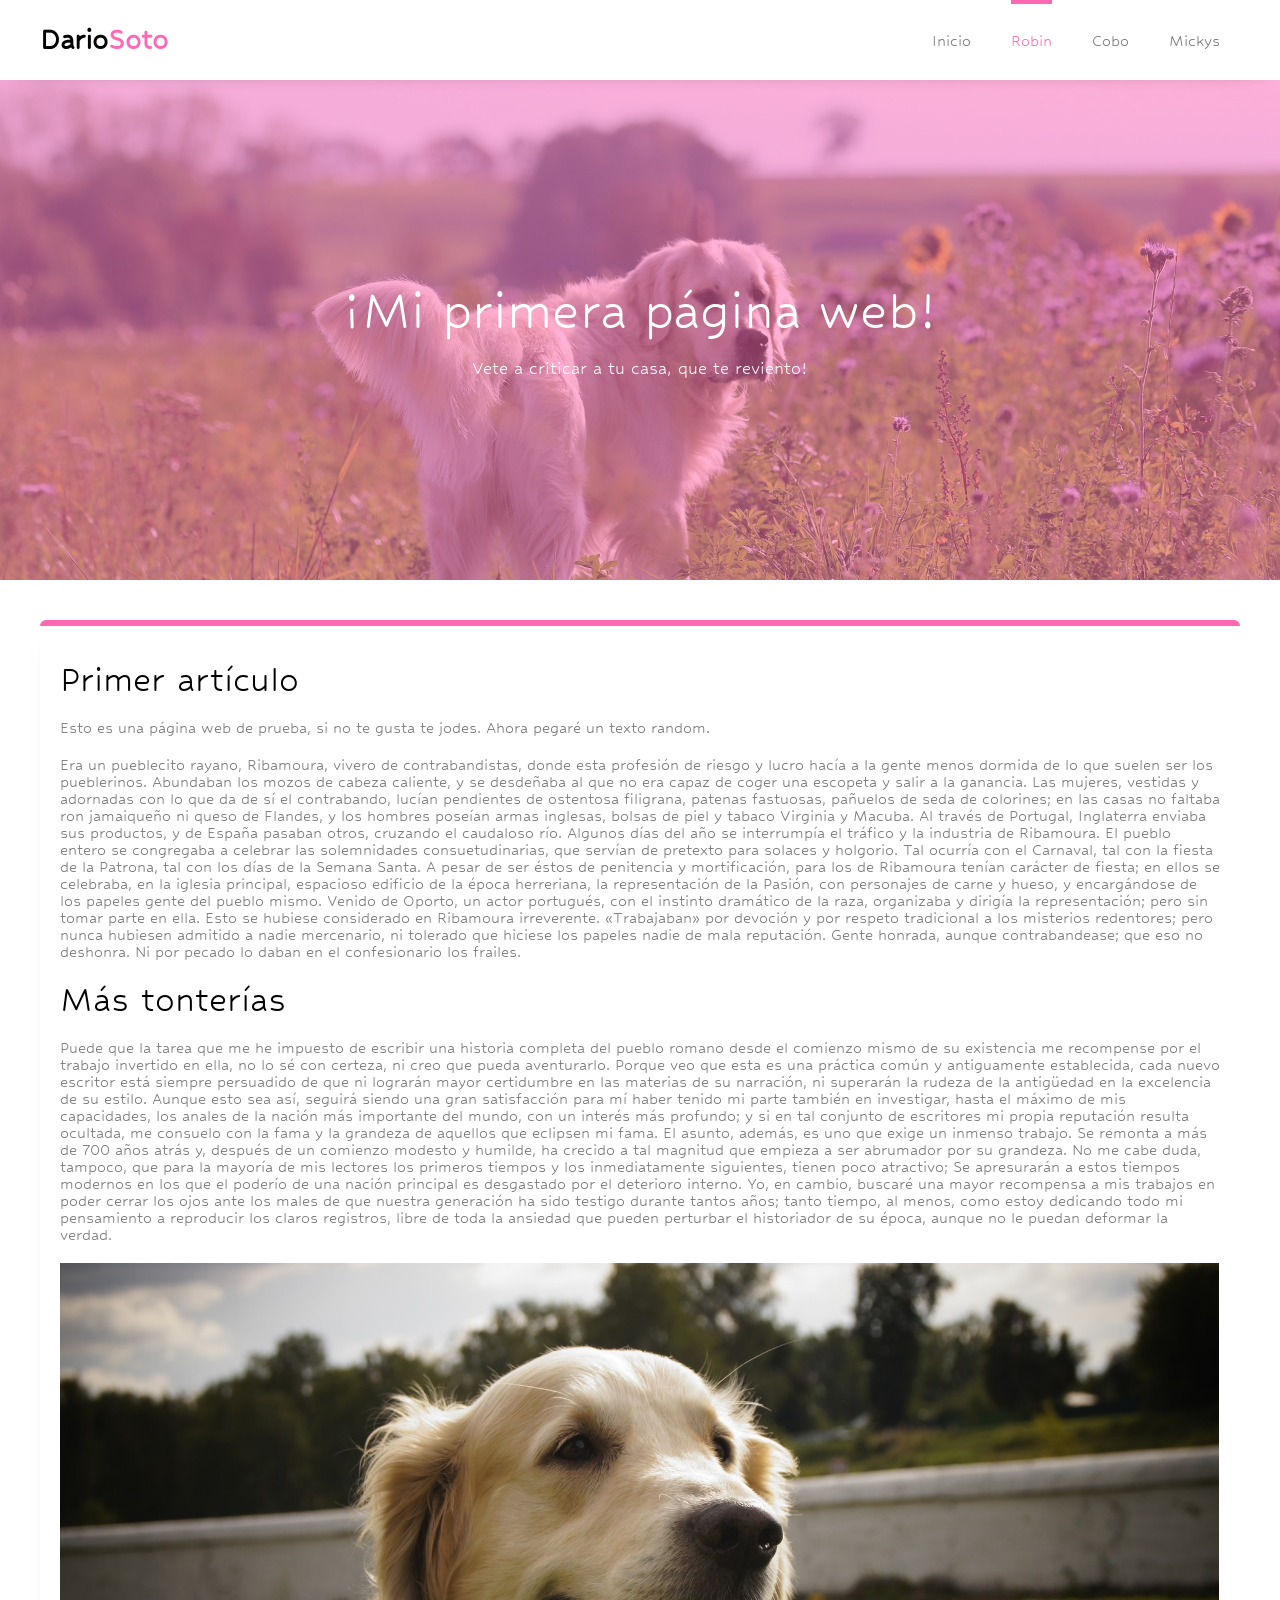
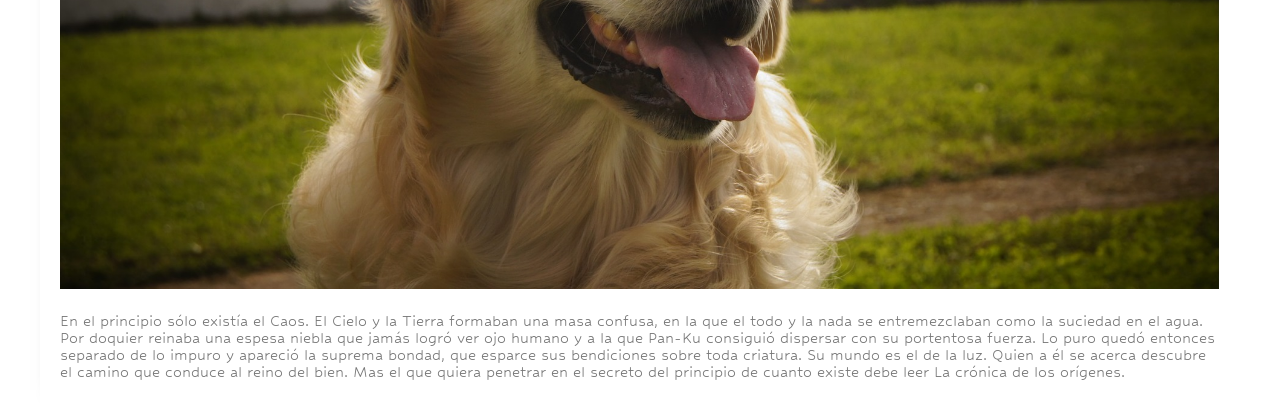
<file: Index.html>
<!DOCTYPE html>
<html lang="en">
<head>
    <meta charset="UTF-8">
    <meta http-equiv="X-UA-Compatible" content="IE=edge">
    <meta name="viewport" content="width=device-width, initial-scale=1.0">
    <title>Primera página hecha por Darío</title>
    <link rel="stylesheet" href="./CSS/Style.css" />
</head>
<body>
    <!---Cabecera - Menú-->
    <header>
        <div class="Contenedor_Cabecera">
            <div class="logo">
                <h1>Dario<b>Soto</b></h1>
            </div>
            <div class="menu">
                <nav>
                    <ul>
                        <li><a href="#">Inicio</a></li>
                        <li class="Seleccionado"><a href="#" class="TextoSelec">Robin</a></li>
                        <li><a href="#">Cobo</a></li>
                        <li><a href="#">Mickys</a></li>
                    </ul>
                </nav>
            </div>
        </div>
    </header>

    <!---Portada-->
    <div class="Contenedor-Padre">
        <div class="contenedor-portada">
            <div class="contenedor-img">
                <h1>¡Mi primera página web!</h1>
                <p>Vete a criticar a tu casa, que te reviento!</p>
            </div>
        </div>
    </div>

    <div class="contenedor-contenido">
        <article>
            <h1>Primer artículo</h1>

            <p>Esto es una página web de prueba, si no te gusta te jodes. Ahora pegaré un texto random.</p>

            <p>Era un pueblecito rayano, Ribamoura, vivero de contrabandistas, donde esta profesión de riesgo y lucro hacía a la gente menos dormida de lo que suelen ser los pueblerinos. Abundaban los mozos de cabeza caliente, y se desdeñaba al que no era capaz de coger una escopeta y salir a la ganancia.
                Las mujeres, vestidas y adornadas con lo que da de sí el contrabando, lucían pendientes de ostentosa filigrana, patenas fastuosas, pañuelos de seda de colorines; en las casas no faltaba ron jamaiqueño ni queso de Flandes, y los hombres poseían armas inglesas, bolsas de piel y tabaco Virginia y Macuba. Al través de Portugal, Inglaterra enviaba sus productos, y de España pasaban otros, cruzando el caudaloso río.
                Algunos días del año se interrumpía el tráfico y la industria de Ribamoura. El pueblo entero se congregaba a celebrar las solemnidades consuetudinarias, que servían de pretexto para solaces y holgorio. Tal ocurría con el Carnaval, tal con la fiesta de la Patrona, tal con los días de la Semana Santa. A pesar de ser éstos de penitencia y mortificación, para los de Ribamoura tenían carácter de fiesta; en ellos se celebraba, en la iglesia principal, espacioso edificio de la época herreriana, la representación de la Pasión, con personajes de carne y hueso, y encargándose de los papeles gente del pueblo mismo.               
                Venido de Oporto, un actor portugués, con el instinto dramático de la raza, organizaba y dirigía la representación; pero sin tomar parte en ella. Esto se hubiese considerado en Ribamoura irreverente. «Trabajaban» por devoción y por respeto tradicional a los misterios redentores; pero nunca hubiesen admitido a nadie mercenario, ni tolerado que hiciese los papeles nadie de mala reputación. Gente honrada, aunque contrabandease; que eso no deshonra. Ni por pecado lo daban en el confesionario los frailes.</p>

            <h1>Más tonterías</h1>

            <p>Puede que la tarea que me he impuesto de escribir una historia completa del pueblo romano desde el comienzo mismo de su existencia me recompense por el trabajo invertido en ella, no lo sé con certeza, ni creo que pueda aventurarlo. Porque veo que esta es una práctica común y antiguamente establecida, cada nuevo escritor está siempre persuadido de que ni lograrán mayor certidumbre en las materias de su narración, ni superarán la rudeza de la antigüedad en la excelencia de su estilo. Aunque esto sea así, seguirá siendo una gran satisfacción para mí haber tenido mi parte también en investigar, hasta el máximo de mis capacidades, los anales de la nación más importante del mundo, con un interés más profundo; y si en tal conjunto de escritores mi propia reputación resulta ocultada, me consuelo con la fama y la grandeza de aquellos que eclipsen mi fama. El asunto, además, es uno que exige un inmenso trabajo. Se remonta a más de 700 años atrás y, después de un comienzo modesto y humilde, ha crecido a tal magnitud que empieza a ser abrumador por su grandeza. No me cabe duda, tampoco, que para la mayoría de mis lectores los primeros tiempos y los inmediatamente siguientes, tienen poco atractivo; Se apresurarán a estos tiempos modernos en los que el poderío de una nación principal es desgastado por el deterioro interno. Yo, en cambio, buscaré una mayor recompensa a mis trabajos en poder cerrar los ojos ante los males de que nuestra generación ha sido testigo durante tantos años; tanto tiempo, al menos, como estoy dedicando todo mi pensamiento a reproducir los claros registros, libre de toda la ansiedad que pueden perturbar el historiador de su época, aunque no le puedan deformar la verdad.</p>
            
            <img src="./Img/perro.jpg"/>

            <P>En el principio sólo existía el Caos. El Cielo y la Tierra formaban una masa confusa, en la que el todo y la nada se entremezclaban como la suciedad en el agua. Por doquier reinaba una espesa niebla que jamás logró ver ojo humano y a la que Pan-Ku consiguió dispersar con su portentosa fuerza. Lo puro quedó entonces separado de lo impuro y apareció la suprema bondad, que esparce sus bendiciones sobre toda criatura. Su mundo es el de la luz. Quien a él se acerca descubre el camino que conduce al reino del bien. Mas el que quiera penetrar en el secreto del principio de cuanto existe debe leer La crónica de los orígenes.</P>

        </article>


    </div>
</body>
</html>
</file>
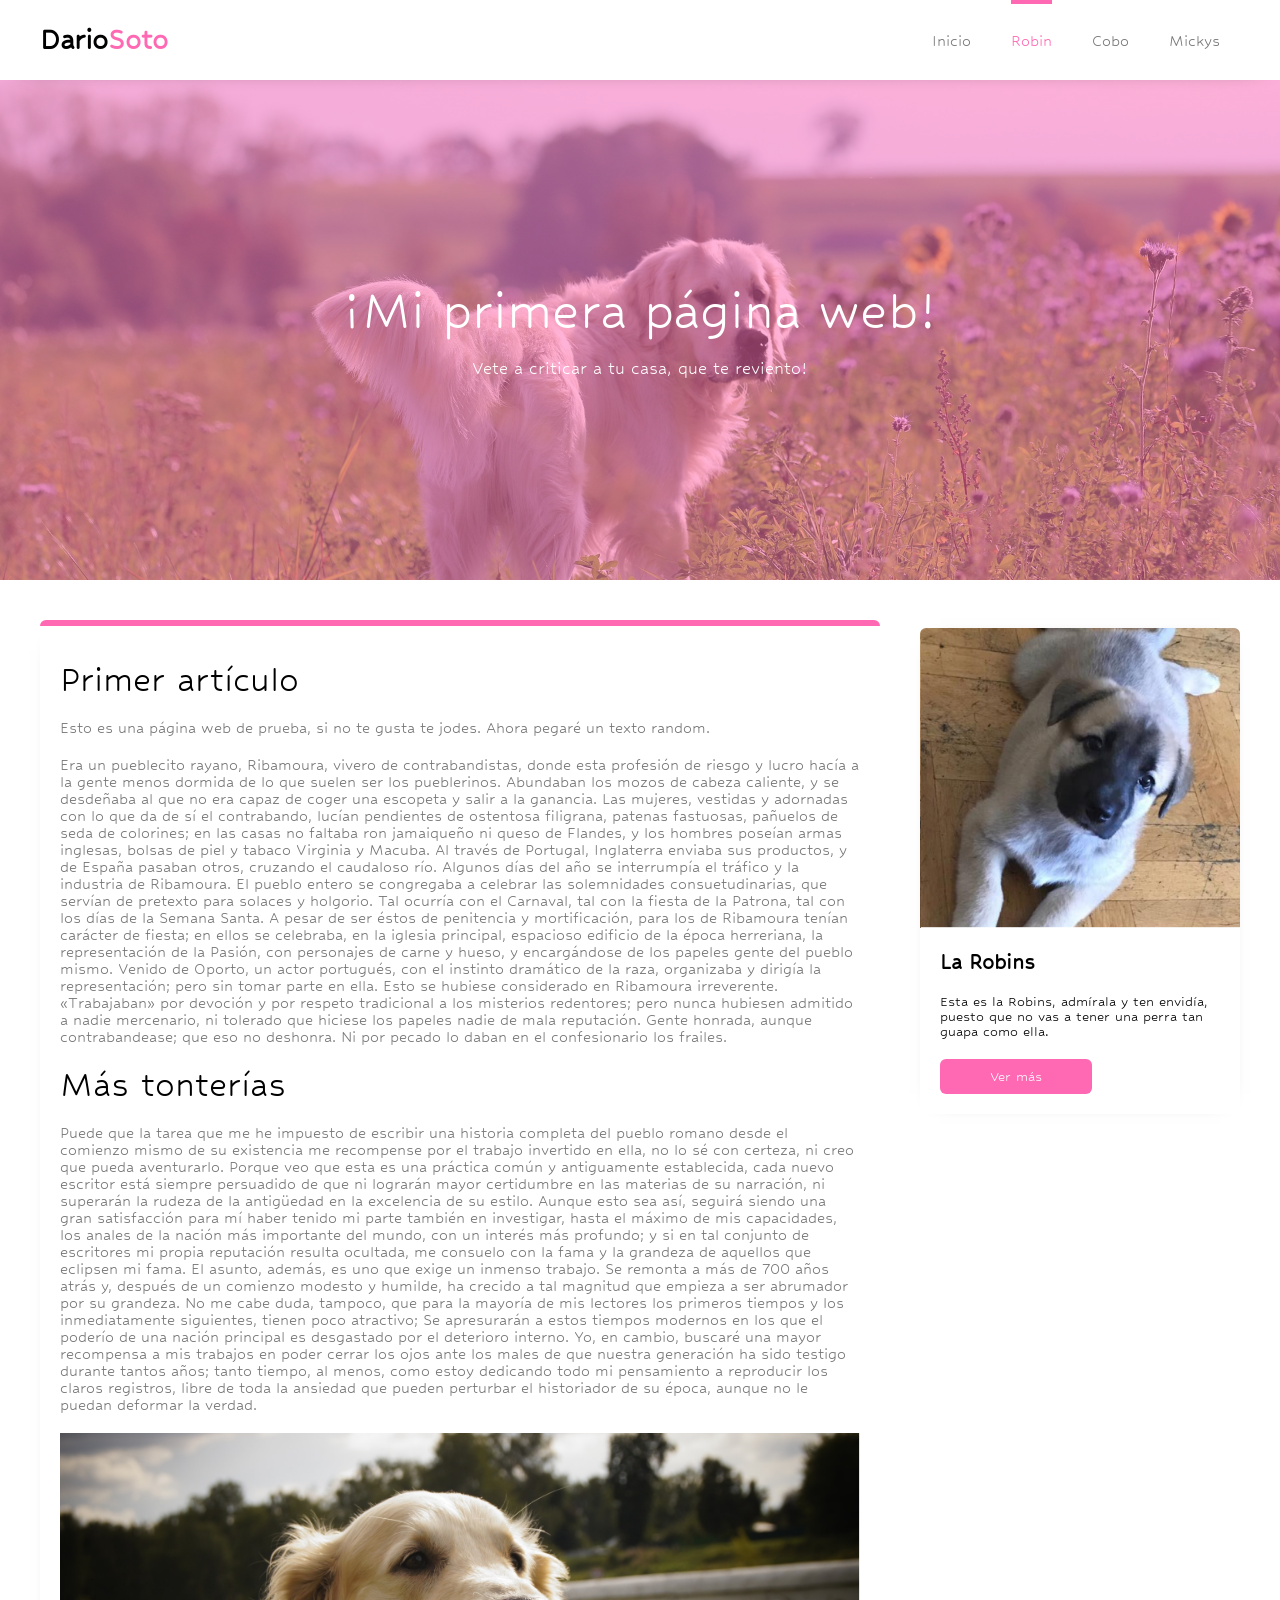
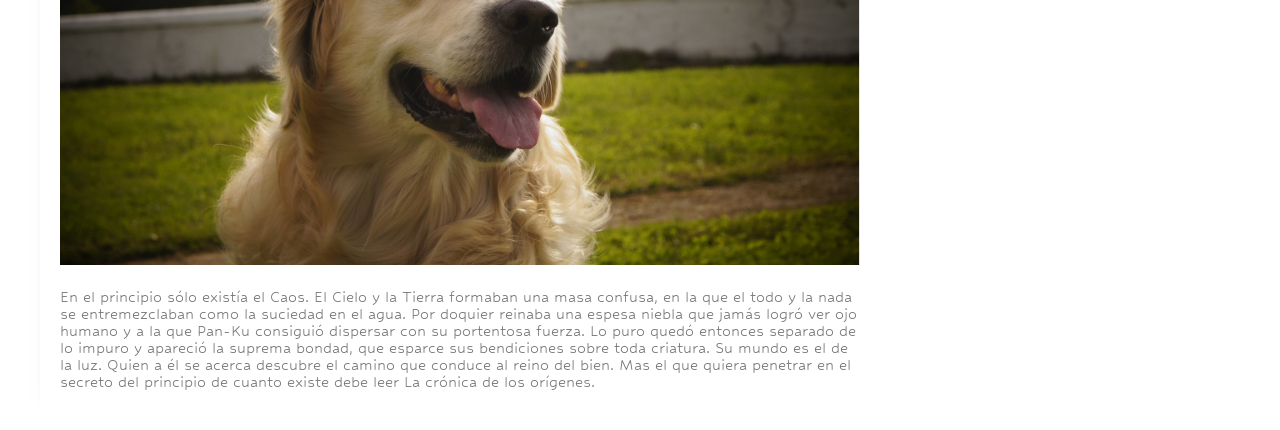
<file: a.html>
<!DOCTYPE html>
<html lang="en">
<head>
    <meta charset="UTF-8">
    <meta http-equiv="X-UA-Compatible" content="IE=edge">
    <meta name="viewport" content="width=device-width, initial-scale=1.0">
    <title>Primera página hecha por Darío</title>
    <link rel="stylesheet" href="./CSS/Style.css" />
</head>
<body>
    <!---Cabecera - Menú-->
    <header>
        <div class="Contenedor_Cabecera">
            <div class="logo">
                <h1>Dario<b>Soto</b></h1>
            </div>
            <div class="menu">
                <nav>
                    <ul>
                        <li><a href="#">Inicio</a></li>
                        <li class="Seleccionado"><a href="#" class="TextoSelec">Robin</a></li>
                        <li><a href="#">Cobo</a></li>
                        <li><a href="#">Mickys</a></li>
                    </ul>
                </nav>
            </div>
        </div>
    </header>

    <!---Portada-->
    <div class="Contenedor-Padre">
        <div class="contenedor-portada">
            <div class="contenedor-img">
                <h1>¡Mi primera página web!</h1>
                <p>Vete a criticar a tu casa, que te reviento!</p>
            </div>
        </div>
    </div>

    <div class="contenedor-contenido">
        <article>
            <h1>Primer artículo</h1>

            <p>Esto es una página web de prueba, si no te gusta te jodes. Ahora pegaré un texto random.</p>

            <p>Era un pueblecito rayano, Ribamoura, vivero de contrabandistas, donde esta profesión de riesgo y lucro hacía a la gente menos dormida de lo que suelen ser los pueblerinos. Abundaban los mozos de cabeza caliente, y se desdeñaba al que no era capaz de coger una escopeta y salir a la ganancia.
                Las mujeres, vestidas y adornadas con lo que da de sí el contrabando, lucían pendientes de ostentosa filigrana, patenas fastuosas, pañuelos de seda de colorines; en las casas no faltaba ron jamaiqueño ni queso de Flandes, y los hombres poseían armas inglesas, bolsas de piel y tabaco Virginia y Macuba. Al través de Portugal, Inglaterra enviaba sus productos, y de España pasaban otros, cruzando el caudaloso río.
                Algunos días del año se interrumpía el tráfico y la industria de Ribamoura. El pueblo entero se congregaba a celebrar las solemnidades consuetudinarias, que servían de pretexto para solaces y holgorio. Tal ocurría con el Carnaval, tal con la fiesta de la Patrona, tal con los días de la Semana Santa. A pesar de ser éstos de penitencia y mortificación, para los de Ribamoura tenían carácter de fiesta; en ellos se celebraba, en la iglesia principal, espacioso edificio de la época herreriana, la representación de la Pasión, con personajes de carne y hueso, y encargándose de los papeles gente del pueblo mismo.               
                Venido de Oporto, un actor portugués, con el instinto dramático de la raza, organizaba y dirigía la representación; pero sin tomar parte en ella. Esto se hubiese considerado en Ribamoura irreverente. «Trabajaban» por devoción y por respeto tradicional a los misterios redentores; pero nunca hubiesen admitido a nadie mercenario, ni tolerado que hiciese los papeles nadie de mala reputación. Gente honrada, aunque contrabandease; que eso no deshonra. Ni por pecado lo daban en el confesionario los frailes.</p>

            <h1>Más tonterías</h1>

            <p>Puede que la tarea que me he impuesto de escribir una historia completa del pueblo romano desde el comienzo mismo de su existencia me recompense por el trabajo invertido en ella, no lo sé con certeza, ni creo que pueda aventurarlo. Porque veo que esta es una práctica común y antiguamente establecida, cada nuevo escritor está siempre persuadido de que ni lograrán mayor certidumbre en las materias de su narración, ni superarán la rudeza de la antigüedad en la excelencia de su estilo. Aunque esto sea así, seguirá siendo una gran satisfacción para mí haber tenido mi parte también en investigar, hasta el máximo de mis capacidades, los anales de la nación más importante del mundo, con un interés más profundo; y si en tal conjunto de escritores mi propia reputación resulta ocultada, me consuelo con la fama y la grandeza de aquellos que eclipsen mi fama. El asunto, además, es uno que exige un inmenso trabajo. Se remonta a más de 700 años atrás y, después de un comienzo modesto y humilde, ha crecido a tal magnitud que empieza a ser abrumador por su grandeza. No me cabe duda, tampoco, que para la mayoría de mis lectores los primeros tiempos y los inmediatamente siguientes, tienen poco atractivo; Se apresurarán a estos tiempos modernos en los que el poderío de una nación principal es desgastado por el deterioro interno. Yo, en cambio, buscaré una mayor recompensa a mis trabajos en poder cerrar los ojos ante los males de que nuestra generación ha sido testigo durante tantos años; tanto tiempo, al menos, como estoy dedicando todo mi pensamiento a reproducir los claros registros, libre de toda la ansiedad que pueden perturbar el historiador de su época, aunque no le puedan deformar la verdad.</p>
            
            <img src="./Img/perro.jpg"/>

            <P>En el principio sólo existía el Caos. El Cielo y la Tierra formaban una masa confusa, en la que el todo y la nada se entremezclaban como la suciedad en el agua. Por doquier reinaba una espesa niebla que jamás logró ver ojo humano y a la que Pan-Ku consiguió dispersar con su portentosa fuerza. Lo puro quedó entonces separado de lo impuro y apareció la suprema bondad, que esparce sus bendiciones sobre toda criatura. Su mundo es el de la luz. Quien a él se acerca descubre el camino que conduce al reino del bien. Mas el que quiera penetrar en el secreto del principio de cuanto existe debe leer La crónica de los orígenes.</P>

        </article>
        
        <div class="contenedor-aside">
            <aside>
                <img src="./Img/Robins.png" alt="">
                <h2>La Robins</h2>
                <p>Esta es la Robins, admírala y ten envidía, puesto que no vas a tener una perra tan guapa como ella.</p>
                <a href="#"><button>Ver más</button></a>
            </aside>
        </div>

    </div>

    
</body>
</html>
</file>
<file: CSS/Style.css>
@import url('https://fonts.googleapis.com/css2?family=Hubballi&display=swap');

*{
    margin: 0;
    padding: 0;
    box-sizing: border-box;
    text-decoration: none;
    font-family: 'Hubballi', cursive;
}

header{
    position: fixed;
    top: 0;
    left: 0;
    width: 100%;
    height: 80px;
    background: #fff;
    box-shadow: 0 4px 25px -22px black;
    z-index: 2;
}

.Contenedor_Cabecera{
    max-width: 1200px;
    margin:  auto;
    display: flex;
    justify-content: space-between;
}

.logo{
    height: 80px;
    display: flex;
    justify-content: center;
    align-items: center;
}

.logo h1 b{
    color: hotpink
}

.menu{
    height: 80px;
}

.menu nav{
    height: 100%;
}

.menu nav ul{
    height: 100%;
    display: flex;
    list-style: none;
}

.menu nav ul li{
    height: 100%;
    margin: 0px 20px;
    display: flex;
    justify-content: center;
    align-items: center;
    position: relative;
}

.Seleccionado:before{
    content: '';
    width: 100%;
    height: 4px;
    background-color: hotpink;
    position: absolute;
    top: 0;
    left: 0;
}

.menu nav ul li a{
    color: #777777;
    transition: color 300ms;
    font-size: 18px;
}

.menu nav ul li a:hover{
    color: hotpink;
}

.menu .TextoSelec{
    color: hotpink;
}

#icon-menu{
    width: 50px;
    height: 50px;
    position: absolute;
    right: 20px;
    top: 16px;
    font-size: 20px;
    background: #fafafafa;
    border-radius: 100%;
    color: #787878;
    display: none;
    justify-content: center;
    align-items: center;
    cursor: pointer;
    padding: 10px;
}

#icon-menu:hover{
    background: #f2f2f2f2;
}

.menu nav ul li a i{
    display: none;
}

/*Portada*/

.contenedor-portada{
    width: 100%;
    height: 500px;
    position: relative;
   margin-top: 80px;
    background-image: url(../Img/golden2.jpg);
    background-position: center;
    background-size: cover;
    background-repeat: no-repeat;
}

.contenedor-portada:before{
    content: '';
    width: 100%;
    height: 100%;
    background-color: hotpink;
    position: absolute;
    top: 0;
    left: 0;
    opacity: 50%;
}

.contenedor-img{
    max-width: 800px;
    height: 500px;
    margin: auto;
    display: flex;
    text-align: center;
    justify-content: center;
    align-items: center;
    flex-direction: column;
    position: relative;
    z-index: 1;
}

.contenedor-img h1{
    font-size: 60px;
    font-weight: 500;
    color: #fff;
    margin-bottom: 20px;
}

.contenedor-img p{
    color: #fff;
    font-size: 20px;
    font-weight: 300;
}

/*Articulo*/

.contenedor-contenido{
    width: 1200px;
    margin: auto;
    margin-top: 40px;
    display: flex;
    justify-content: center;
    
}

article{
    width: 100%;
    padding: 20px;
    padding-bottom: 40px;
    box-shadow: -10px 0 20px -30px black;
    position: relative;
    border-radius: 6px;
    overflow: hidden;
}

article::before{
    content: '';
    width: 100%;
    height: 6px;
    position: absolute;
    top: 0;
    left: 0;
    background-color: hotpink;
}

article h1{
    margin-top: 20px;
    font-weight: 500;
    font-size: 40px;
}

article p{
    margin-top: 20px;
    font-size: 18px;
    color: #777777;
}

article img{
    width: 100%;
    margin-top: 20px;
}

/** Articulos relacionados **/

.contenedor-aside aside{
    width: 320px;
    border-radius: 6px;
    box-shadow: 0 0 20px -20px black;
    border-radius: 6px;
    overflow: hidden;
    margin-left: 40px;
    margin-bottom: 40px;
    padding-bottom: 20px;
    margin-top: 8px;
}

.contenedor-aside aside img{
    width: 100%;
    height: 300px;
}

.contenedor-aside aside h2,
.contenedor-aside aside p{
    margin-top: 20px;
    padding: 0px 20px;
}

.contenedor-aside aside button{
    margin-top: 20px;
    margin-left: 20px;
    padding: 10px 50px;
    font-size: 16px;
    background-color: hotpink;
    border: none;
    color: #fff;
    cursor: pointer;
    border-radius: 6px;   
}

.contenedor-aside aside button:hover{
    opacity: 0.9;
}

/** Pie de página **/

.contenedor-footer{
    width: 100%;
    padding: 40px 0px;
    background: #f7f7f7;
    margin-top: 40px;
}

.contenedor-footer footer{
    max-width: 1200px;
    margin: auto;
}

.contenedor-footer footer .logo-footer{
    text-align: center;
}

.contenedor-footer footer .logo-footer img{
    width: 100px;
}

.contenedor-footer footer .redes-sociales{
    display: flex;
    justify-content: center;
    margin-top: 10px;
}

.contenedor-footer footer .redes-sociales .icono-redes{
    font-size: 20px;
    margin: 20px;
    background-color: #efefef;
    width: 50px;
    height: 50px;
    display: flex;
    justify-content: center;
    align-items: center;
    border-radius: 100%;
    color: #a2a2a2;
}

.contenedor-footer footer .redes-sociales .fa-twitter:hover{
    background: #00acee;
    color: white;
}

.contenedor-footer footer .redes-sociales .fa-xbox:hover{
    background: #0e7a0d;
    color: white;
}

.contenedor-footer footer .redes-sociales .fa-instagram:hover{
    background: linear-gradient(to top right, #fccc63, #fbad50, #e95950, #cd486b, #bc2a8d, #8a3ab9, #4c68d7 );
    color: white;
}

.contenedor-footer hr{
    margin-top: 10px;
    border: none;
    height: 2px;
    color: #8e8e8e;
}

.contenedor-footer h4{
    text-align: center;
    margin-top: 20px;
    color: #8e8e8e;
    font-weight: 500;
}


/** Responsive **/

@media screen and (max-width: 1220px){
    .Contenedor_Cabecera, .contenedor-contenido, .contenedor-footer footer{
        max-width: 1000px;
        padding: 0 20px;
    }
}

@media screen and (max-width: 1020px){
   .contenedor-contenido{
       width: 100%;
       flex-direction: column;
   }

   article{
       box-shadow: none;
   }

   .contenedor-aside{
       display: flex;
       justify-content: center;
   }

   .contenedor-aside aside{
       max-width: 300px;
       margin: 10px;
   }
}

@media screen and (max-width: 800px){

    body{
        overflow-x: hidden;
    }
    
    .container-all{
        transition: all 300ms cubic-bezier(1,0,0,1);
    }

    .clic-container-all{
        transform: translateX(300px);

    }

    .menu{
        width: 0px;
        height: 100vh;
        position: fixed;
        top: 80px;
        left: 0;
        color: white;
        overflow: hidden;
        box-shadow: 10px 0 20px -25px black;
        transform: translateX(-350px);
        transition: all 300ms cubic-bezier(1,0,0,1);
    }

    .salida-menu{
        width: 300px;
        transform: translateX(0px);
    }

    .menu nav ul {
        flex-direction: column;
    }

    .menu nav ul li {
        max-width: 200px;
        height: 50px;
        justify-content: flex-start;
    }

    .Seleccionado:before{
        width: 0;
    }

    .menu nav ul li a{
        margin-top: 40px;
        color: #85858585;        
    }

    .menu nav ul li a i{
        width: 20px;
        display: inline-block;
        margin-right: 10px;
        color: hotpink;
    }

    #icon-menu{
        display: flex;
    }

    .contenedor-aside{
        flex-wrap: wrap;
    }
}
</file>
